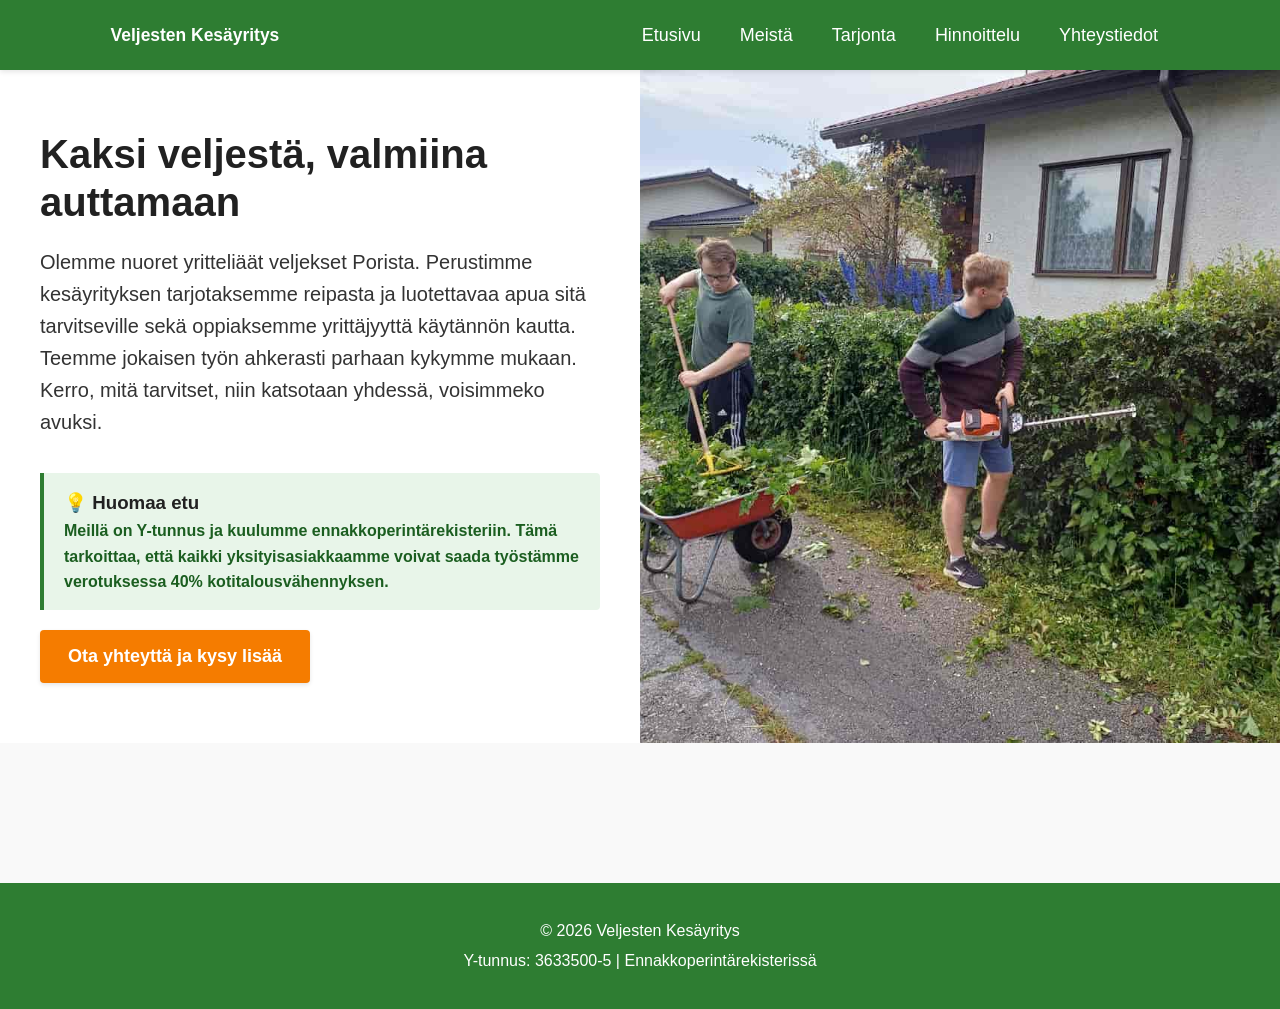
<file: index.html>
<!DOCTYPE html>
<html lang="fi">
<head>
    <meta charset="UTF-8">
    <meta name="viewport" content="width=device-width, initial-scale=1.0">
    
    <!-- [MUOKATTAVA SISÄLTÖ: Selaimen välilehdessä näkyvä suosikkikuvake eli favicon] 
         Ohje: Vaihda href-arvo osoittamaan toisen yrityksen favicon-tiedostoon (suositus: SVG-muoto). -->
    <link rel="icon" type="image/svg+xml" href="kuvat/suosikkikuvake.svg">
    
    <!-- [MUOKATTAVA SISÄLTÖ: Sivuston otsikko / Title] 
         Ohje: Vaihda yrityksen nimi tähän. Tämä näkyy selaimen välilehdessä ja hakutuloksissa. -->
    <title>Veljesten Kesäyritys</title>
    
    <!-- Linkitys globaaliin CSS-tyylitiedostoon -->
    <link rel="stylesheet" href="css/style.css">
</head>
<body>

    <!-- YLÄTUNNISTE JA NAVIGAATIO -->
    <header class="site-header">
        <div class="nav-container">
            
            <!-- [MUOKATTAVA SISÄLTÖ: Yrityksen logo] 
                 Ohje: Vaihda kuvatiedosto toisen yrityksen logoon. 
                 Kuvasuhde- ja resoluutiosuositus: Vektorigrafiikka (SVG) tai vaakasuuntainen logo (korkeus n. 40-60px). 
                 Muista päivittää myös alt-teksti vastaamaan uutta yritystä. -->
            <div class="logo-alue">
                <img src="kuvat/logo.svg" alt="Veljesten Kesäyritys Logo">
            </div>

            <!-- CSS Checkbox Hack -mobiilivalikon kytkin (ei vaadi JavaScriptiä) -->
            <input type="checkbox" id="menu-toggle" class="menu-toggle">
            <label for="menu-toggle" class="menu-icon">
                <span></span><span></span><span></span>
            </label>

            <!-- [MUOKATTAVA SISÄLTÖ: Navigaation valikkolinkit] 
                 Ohje: Voit muuttaa tai lisätä sivujen polkuja tarpeen mukaan (esim. toinen sivusto saattaa vaatia eri alasivuja). -->
            <nav class="nav-menu">
                <a href="index.html">Etusivu</a>
                <a href="meista.html">Meistä</a>
                <a href="tarjonta.html">Tarjonta</a>
                <a href="hinnasto.html">Hinnoittelu</a>
                <a href="yhteystiedot.html">Yhteystiedot</a>
            </nav>
        </div>
    </header>

    <!-- PÄÄSISÄLTÖ: HERO-OSIO (Split-Layout) -->
    <main class="hero-section">
        <section class="hero-text-side">
            
            <!-- [MUOKATTAVA SISÄLTÖ: HERO-OTSIKKO JA PÄÄTEKSTIT] 
                 Ohje: Vaihda pääotsikko (<h1>) ja leipäteksti (.lead-text) vastaamaan uuden yrityksen palvelulupausta. -->
            <h1>Kaksi veljestä, valmiina auttamaan</h1>
            <p class="lead-text">Olemme nuoret yritteliäät veljekset Porista. Perustimme kesäyrityksen tarjotaksemme reipasta ja luotettavaa apua sitä tarvitseville sekä oppiaksemme yrittäjyyttä käytännön kautta. Teemme jokaisen työn ahkerasti parhaan kykymme mukaan. Kerro, mitä tarvitset, niin katsotaan yhdessä, voisimmeko avuksi.</p>
            
            <!-- [MUOKATTAVA SISÄLTÖ: Erityishuomautus / Etolaatikko] 
                 Ohje: Jos yrityksellä on jokin erityinen kilpailuetu (esim. ennakkoperintärekisteri, takuu tai muu vastaava), muokkaa tätä laatikkoa tai poista se tarvittaessa kokonaan. -->
            <div class="tax-highlight-box">
                <h3>💡 Huomaa etu</h3>
                <p>Meillä on Y-tunnus ja kuulumme <strong>ennakkoperintärekisteriin</strong>. Tämä tarkoittaa, että kaikki yksityisasiakkaamme voivat saada työstämme <strong> verotuksessa 40% kotitalousvähennyksen. </strong> </p>
            </div>

            <!-- [MUOKATTAVA SISÄLTÖ: Toimintakehoitus / CTA-painike] 
                 Ohje: Muuta painikkeen teksti ja kohde-linkki (href) tarvittaessa (esim. suoraan ajanvaraukseen tai yhteydenottosivulle). -->
            <a href="yhteystiedot.html" class="cta-button">Ota yhteyttä ja kysy lisää</a>
            <!-- [/MUOKATTAVA SISÄLTÖ] -->
        </section>

        <!-- [MUOKATTAVA SISÄLTÖ: HERO-KUVA] 
             Ohje: Vaihda kuvatiedosto uuden yrityksen toimintaan sopivaksi. 
             Kuvasuhde- ja resoluutiosuositus: Vaakakuva (esim. suhde 4:3 tai 16:9), minimileveys 1200px terävän lopputuloksen takaamiseksi. 
             Muista päivittää myös alt-teksti vastaamaan uutta kuvaa. -->
        <section class="hero-image-side">
            <img src="kuvat/hero.jpg" alt="Veljekset leikkaamassa aitaa">
        </section>
    </main>

    <!-- [MUOKATTAVA SISÄLTÖ: ETUSIVUN LISÄSISÄLTÖ / ESITTELYTEKSTI] 
         Ohje: Tähän voi lisätä vapaasti osioita (esim. nostoja palveluista tai asiakaspalautteita) tarpeen mukaan. -->
    <section class="container readability-text">
        
    </section>

    <!-- ALATUNNISTE (FOOTER) -->
    <footer class="site-footer">
        <!-- [MUOKATTAVA SISÄLTÖ: Alatunnisteen tekstit, vuosiluku ja yrityksen viralliset tiedot] 
             Ohje: Päivitä tähän uuden yrityksen nimi, Y-tunnus sekä mahdolliset rekisteritiedot. -->
        <p>&copy; 2026 Veljesten Kesäyritys</p>
        <p>Y-tunnus: 3633500-5 | Ennakkoperintärekisterissä</p>
    </footer>

</body>
</html>
</file>
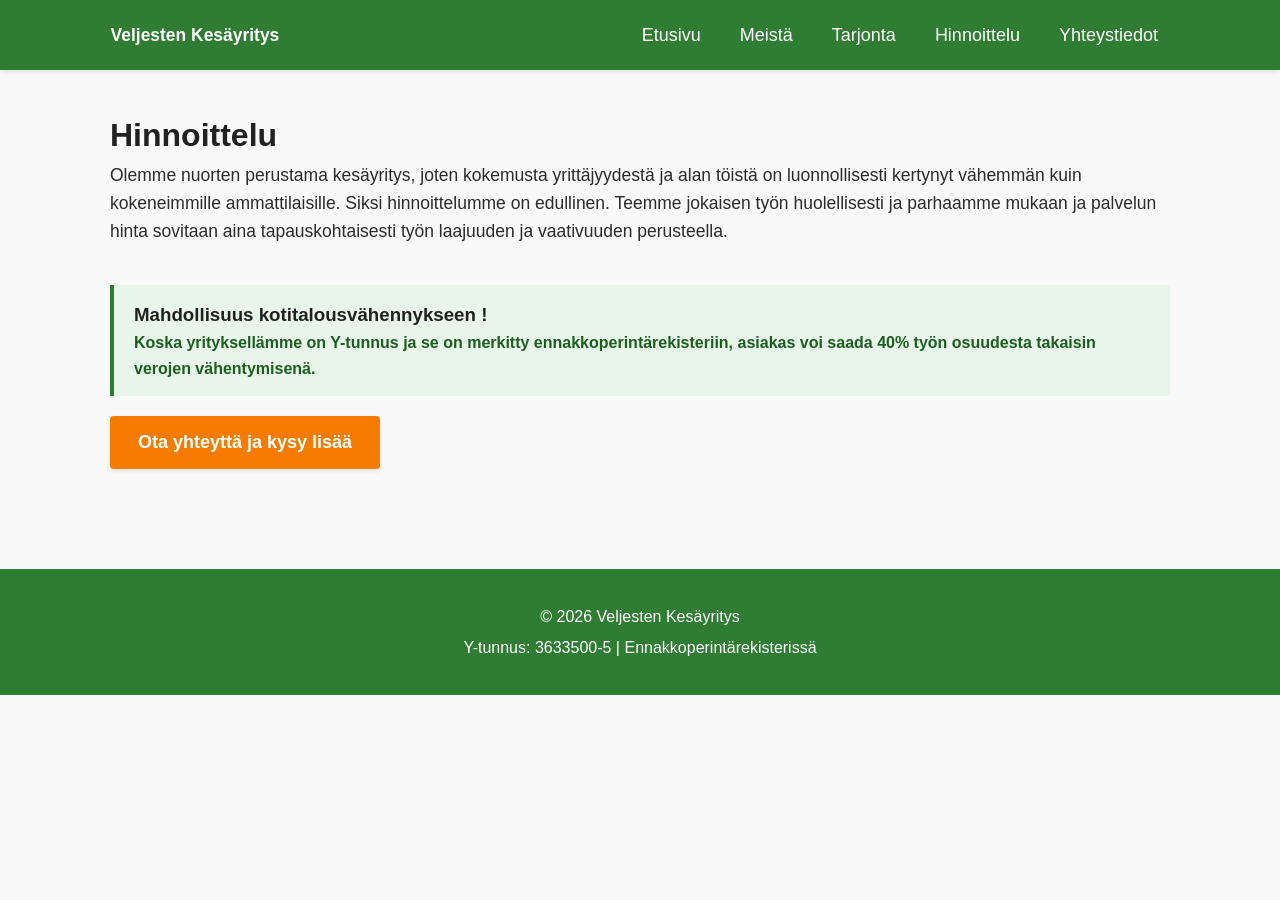
<file: hinnasto.html>
<!DOCTYPE html>
<html lang="fi">
<head>
    <meta charset="UTF-8">
    <meta name="viewport" content="width=device-width, initial-scale=1.0">
	<!-- [MUOKATTAVA SISÄLTÖ: Selaimen välilehdessä näkyvä suosikkikuvake eli favicon] 
         Ohje: Vaihda href-arvo osoittamaan toisen yrityksen favicon-tiedostoon (suositus: SVG-muoto). -->
	<link rel="icon" type="image/svg+xml" href="kuvat/suosikkikuvake.svg">
    
    <!-- [MUOKATTAVA SISÄLTÖ: Sivuston otsikko / Title] 
         Ohje: Muuta sivun nimi ja yrityksen nimi vastaamaan uutta yritystä. Tämä näkyy selaimen välilehdessä. -->
    <title>Hinnasto - Veljesten Kesäyritys</title>
    
    <!-- Linkitys globaaliin CSS-tyylitiedostoon -->
    <link rel="stylesheet" href="css/style.css">
</head>
<body>

    <!-- YLÄTUNNISTE JA NAVIGAATIO -->
    <header class="site-header">
        <div class="nav-container">
            
            <!-- [MUOKATTAVA SISÄLTÖ: Yrityksen logo] 
                 Ohje: Vaihda kuvatiedosto toisen yrityksen logoon. 
                 Kuvasuhde- ja resoluutiosuositus: Vektorigrafiikka (SVG) tai vaakasuuntainen logo (korkeus n. 40-60px). 
                 Muista päivittää myös alt-teksti vastaamaan uutta yritystä. -->
            <div class="logo-alue">
                <img src="kuvat/logo.svg" alt="Veljesten Kesäyritys Logo">
            </div>

            <!-- CSS Checkbox Hack -mobiilivalikon kytkin (ei vaadi JavaScriptiä) -->
            <input type="checkbox" id="menu-toggle" class="menu-toggle">
            <label for="menu-toggle" class="menu-icon">
                <span></span><span></span><span></span>
            </label>

            <!-- [MUOKATTAVA SISÄLTÖ: Navigaation valikkolinkit] 
                 Ohje: Voit muuttaa tai lisätä sivujen polkuja tarpeen mukaan. -->
            <nav class="nav-menu">
                <a href="index.html">Etusivu</a>
                <a href="meista.html">Meistä</a>
                <a href="tarjonta.html">Tarjonta</a>
                <a href="hinnasto.html">Hinnoittelu</a>
                <a href="yhteystiedot.html">Yhteystiedot</a>
            </nav>
        </div>
    </header>

    <!-- PÄÄSISÄLTÖ: HINNASTO-OSIO -->
    <main class="container">
        
        <!-- [MUOKATTAVA SISÄLTÖ: Pääotsikko ja hinnoittelun kuvausteksti] 
             Ohje: Muokkaa otsikko ja hintojen määräytymisperusteita kuvaava teksti vastaamaan uuden yrityksen hinnoittelumallia. -->
        <h1>Hinnoittelu</h1>
        <p>Olemme nuorten perustama kesäyritys, joten kokemusta yrittäjyydestä ja alan töistä on luonnollisesti kertynyt vähemmän kuin kokeneimmille ammattilaisille. Siksi hinnoittelumme on edullinen. Teemme jokaisen työn huolellisesti ja parhaamme mukaan ja palvelun hinta sovitaan aina tapauskohtaisesti työn laajuuden ja vaativuuden perusteella.</p>
        
        <!-- [MUOKATTAVA SISÄLTÖ: Kotitalousvähennys- tai etulaatikko] 
             Ohje: Jos yrityksellä on vastaavia etuja (esim. ennakkoperintärekisteri ja kotitalousvähennys), muokkaa tekstiä tarvittaessa. 
             Huom. Tyyli käyttää inline-tyyliä (margin-top: 40px) asettelun ilmavammaksi tekemiseen. -->
        <div class="tax-highlight-box" style="margin-top: 40px;">
            <h3>Mahdollisuus kotitalousvähennykseen !</h3>
            <p>Koska yrityksellämme on Y-tunnus ja se on merkitty ennakkoperintärekisteriin, asiakas voi saada 40% työn osuudesta takaisin verojen vähentymisenä.</p>
        </div>

        <!-- [MUOKATTAVA SISÄLTÖ: Toimintakehoitus / CTA-painike] 
             Ohje: Muuta tarvittaessa painikkeen tekstiä tai kohde-linkkiä (href). -->
        <a href="yhteystiedot.html" class="cta-button">Ota yhteyttä ja kysy lisää</a>
        <!-- [/MUOKATTAVA SISÄLTÖ] -->
    </main>

    <!-- ALATUNNISTE (FOOTER) -->
    <footer class="site-footer">
        <!-- [MUOKATTAVA SISÄLTÖ: Alatunnisteen tekstit, vuosiluku ja yrityksen viralliset tiedot] 
             Ohje: Päivitä tähän uuden yrityksen nimi, Y-tunnus sekä mahdolliset rekisteritiedot. -->
        <p>&copy; 2026 Veljesten Kesäyritys</p>
        <p>Y-tunnus: 3633500-5 | Ennakkoperintärekisterissä</p>
    </footer>

</body>
</html>
</file>
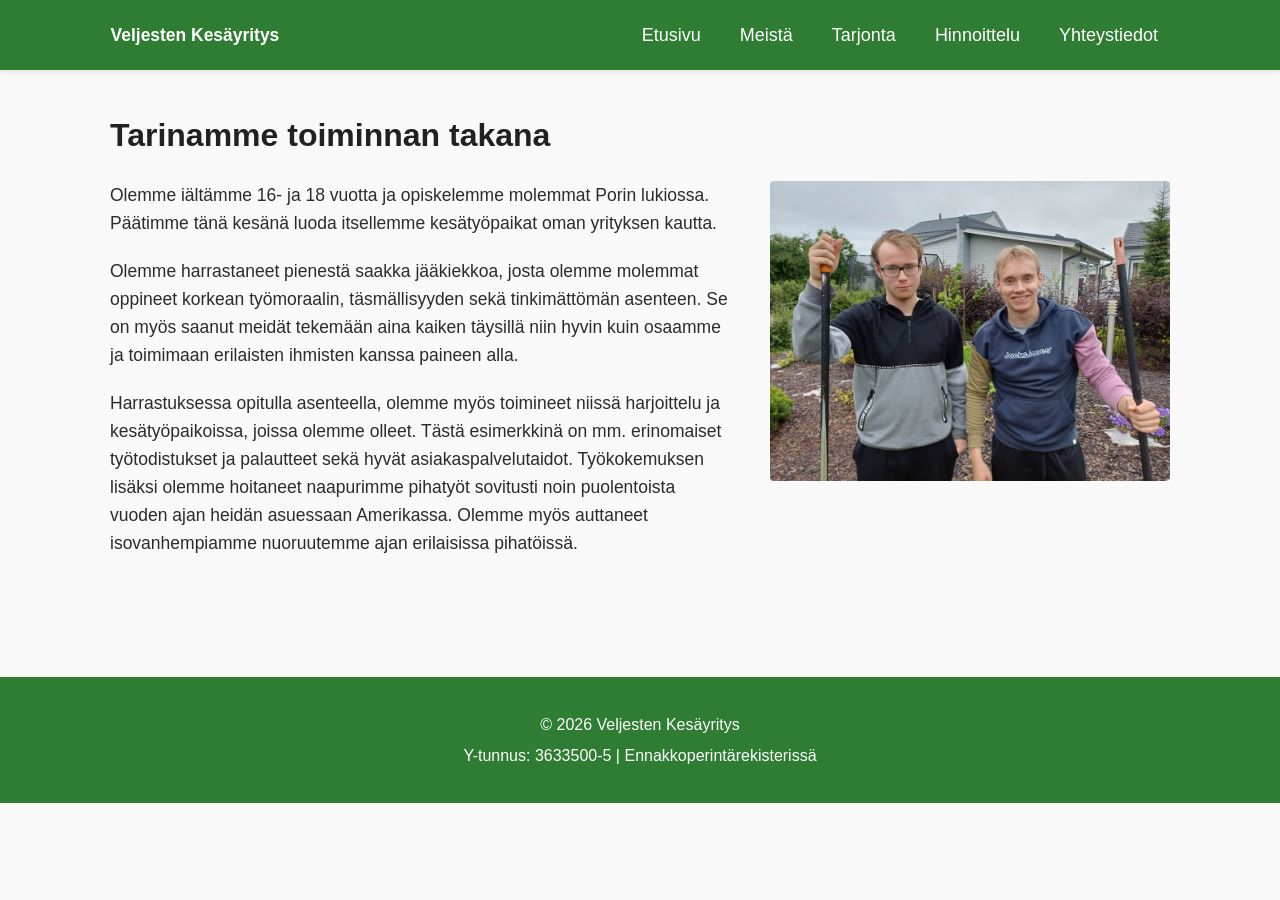
<file: meista.html>
<!DOCTYPE html>
<html lang="fi">
<head>
    <meta charset="UTF-8">
    <meta name="viewport" content="width=device-width, initial-scale=1.0">
	<!-- [MUOKATTAVA SISÄLTÖ: Selaimen välilehdessä näkyvä suosikkikuvake eli favicon] 
         Ohje: Vaihda href-arvo osoittamaan toisen yrityksen favicon-tiedostoon (suositus: SVG-muoto). -->
	<link rel="icon" type="image/svg+xml" href="kuvat/suosikkikuvake.svg">
    
    <!-- [MUOKATTAVA SISÄLTÖ: Sivuston otsikko / Title] 
         Ohje: Muuta sivun nimi ja yrityksen nimi vastaamaan uutta yritystä. Tämä näkyy selaimen välilehdessä. -->
    <title>Meistä - Veljesten Kesäyritys</title>
    
    <!-- Linkitys globaaliin CSS-tyylitiedostoon -->
    <link rel="stylesheet" href="css/style.css">
</head>
<body>

    <!-- YLÄTUNNISTE JA NAVIGAATIO -->
    <header class="site-header">
        <div class="nav-container">
            
            <!-- [MUOKATTAVA SISÄLTÖ: Yrityksen logo] 
                 Ohje: Vaihda kuvatiedosto toisen yrityksen logoon. 
                 Kuvasuhde- ja resoluutiosuositus: Vektorigrafiikka (SVG) tai vaakasuuntainen logo (korkeus n. 40-60px). 
                 Muista päivittää myös alt-teksti vastaamaan uutta yritystä. -->
            <div class="logo-alue">
                <img src="kuvat/logo.svg" alt="Veljesten Kesäyritys Logo">
            </div>

            <!-- CSS Checkbox Hack -mobiilivalikon kytkin (ei vaadi JavaScriptiä) -->
            <input type="checkbox" id="menu-toggle" class="menu-toggle">
            <label for="menu-toggle" class="menu-icon">
                <span></span><span></span><span></span>
            </label>

            <!-- [MUOKATTAVA SISÄLTÖ: Navigaation valikkolinkit] 
                 Ohje: Voit muuttaa tai lisätä sivujen polkuja tarpeen mukaan. -->
            <nav class="nav-menu">
                <a href="index.html">Etusivu</a>
                <a href="meista.html">Meistä</a>
                <a href="tarjonta.html">Tarjonta</a>
                <a href="hinnasto.html">Hinnoittelu</a>
                <a href="yhteystiedot.html">Yhteystiedot</a>
            </nav>
        </div>
    </header>

    <!-- PÄÄSISÄLTÖ: MEISTÄ-OSIO (Asettelu: Tarinatekstit vasemmalla, kuva oikealla) -->
    <main class="container">
        
        <!-- [MUOKATTAVA SISÄLTÖ: Pääotsikko] 
             Ohje: Voit muuttaa otsikkoa (esim. "Tarinamme", "Keitä olemme" tai vastaava). -->
        <h1>Tarinamme toiminnan takana</h1>
        
        <div class="about-layout">
            <div class="about-text-column">
                <!-- [MUOKATTAVA SISÄLTÖ: MEISTÄ-TARINA / YRITYSTARINA] 
                     Ohje: Kirjoita tähän uuden yrityksen tarina, taustat, arvot tai yrittäjien esittelytekstit. 
                     Voit lisätä tai poistaa kappaleita (<p>-elementtejä) tarpeen mukaan. -->
                <p>Olemme iältämme 16- ja 18 vuotta ja opiskelemme molemmat Porin lukiossa. Päätimme tänä kesänä luoda itsellemme kesätyöpaikat oman yrityksen kautta.</p>
                <p>Olemme harrastaneet pienestä saakka jääkiekkoa, josta olemme molemmat oppineet korkean työmoraalin, täsmällisyyden sekä tinkimättömän asenteen. Se on myös saanut meidät tekemään aina kaiken täysillä niin hyvin kuin osaamme ja toimimaan erilaisten ihmisten kanssa paineen alla.</p>
                <p>Harrastuksessa opitulla asenteella, olemme myös toimineet niissä harjoittelu ja kesätyöpaikoissa, joissa olemme olleet. Tästä esimerkkinä on mm. erinomaiset työtodistukset ja palautteet sekä hyvät asiakaspalvelutaidot. Työkokemuksen lisäksi olemme hoitaneet naapurimme pihatyöt sovitusti noin puolentoista vuoden ajan heidän asuessaan Amerikassa. Olemme myös auttaneet isovanhempiamme nuoruutemme ajan erilaisissa pihatöissä.</p>
                <!-- [/MUOKATTAVA SISÄLTÖ] -->
            </div>

            <!-- [MUOKATTAVA SISÄLTÖ: ESITTELYKUVA / TIIMIKUVA] 
                 Ohje: Vaihda kuvatiedosto uuden yrityksen tekijöitä tai toimintaa esittävään kuvaan. 
                 Kuvasuhde- ja resoluutiosuositus: Pysty- tai neliökuva (esim. suhde 4:3 tai 1:1), minimileveys 800px. 
                 Muista päivittää myös alt-teksti kuvaamaan uutta kuvaa. -->
            <div class="about-image-column">
                <img src="kuvat/meista.jpg" alt="Veljekset työkaluineen valmiina pihanhoitotöihin">
            </div>
        </div>
    </main>

    <!-- ALATUNNISTE (FOOTER) -->
    <footer class="site-footer">
        <!-- [MUOKATTAVA SISÄLTÖ: Alatunnisteen tekstit, vuosiluku ja yrityksen viralliset tiedot] 
             Ohje: Päivitä tähän uuden yrityksen nimi, Y-tunnus sekä mahdolliset rekisteritiedot. -->
        <p>&copy; 2026 Veljesten Kesäyritys</p>
        <p>Y-tunnus: 3633500-5 | Ennakkoperintärekisterissä</p>
    </footer>

</body>
</html>
</file>
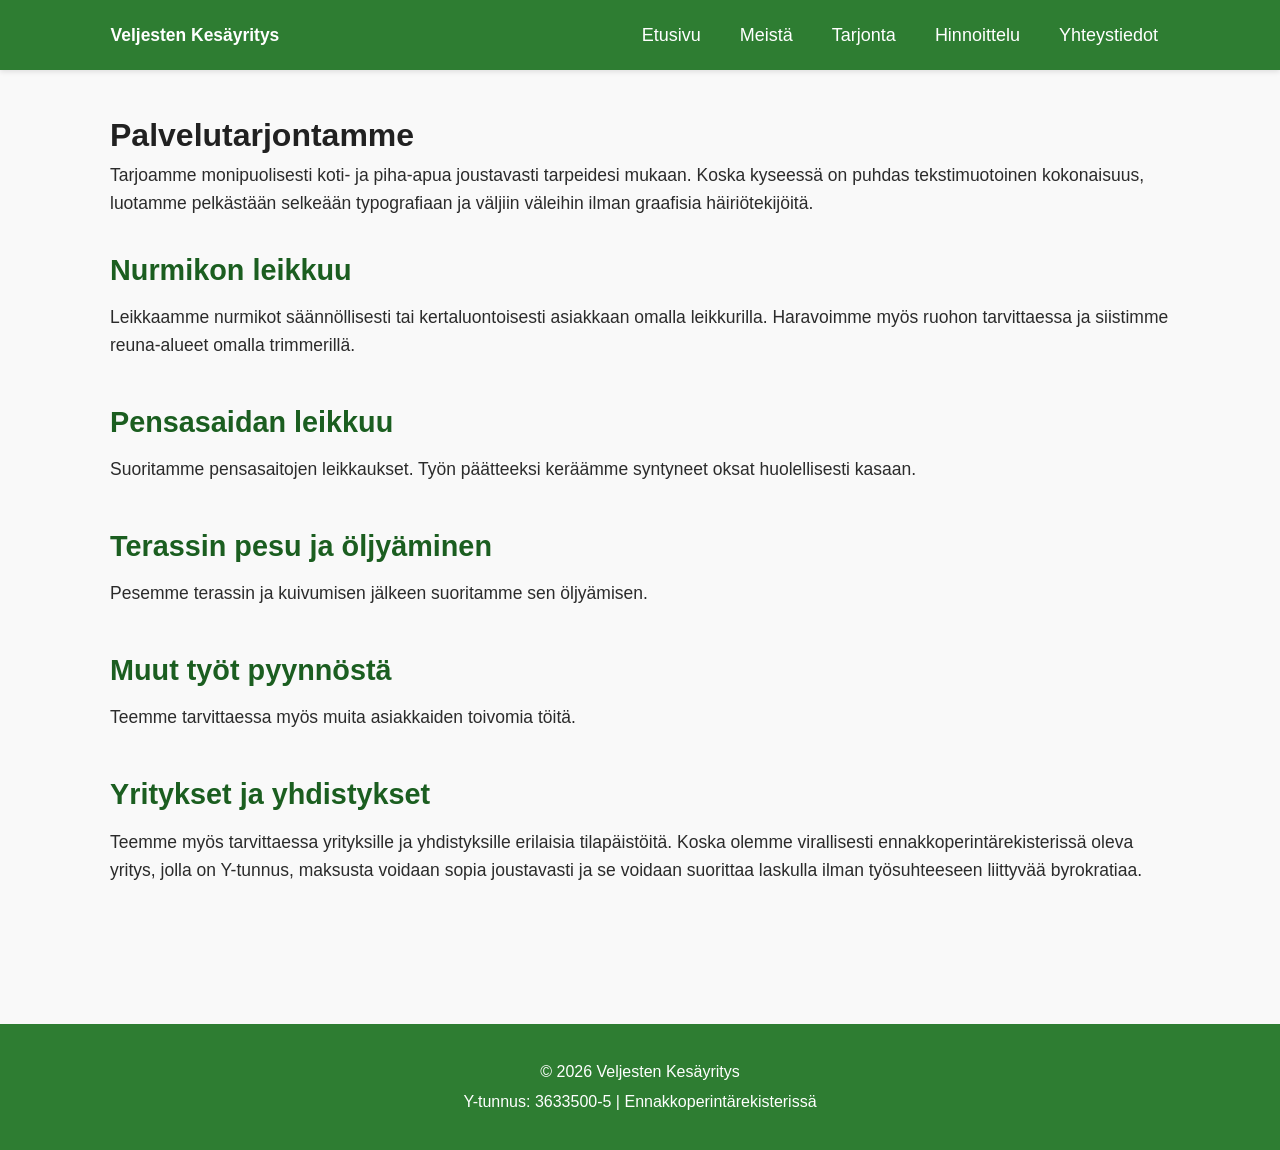
<file: tarjonta.html>
<!DOCTYPE html>
<html lang="fi">
<head>
    <meta charset="UTF-8">
    <meta name="viewport" content="width=device-width, initial-scale=1.0">
	<!-- [MUOKATTAVA SISÄLTÖ: Selaimen välilehdessä näkyvä suosikkikuvake eli favicon] 
         Ohje: Vaihda href-arvo osoittamaan toisen yrityksen favicon-tiedostoon (suositus: SVG-muoto). -->
	<link rel="icon" type="image/svg+xml" href="kuvat/suosikkikuvake.svg">
    
    <!-- [MUOKATTAVA SISÄLTÖ: Sivuston otsikko / Title] 
         Ohje: Muuta sivun nimi ja yrityksen nimi vastaamaan uutta yritystä. Tämä näkyy selaimen välilehdessä. -->
    <title>Tarjonta - Veljesten Pihanhoito</title>
    
    <!-- Linkitys globaaliin CSS-tyylitiedostoon -->
    <link rel="stylesheet" href="css/style.css">
</head>
<body>

    <!-- YLÄTUNNISTE JA NAVIGAATIO -->
    <header class="site-header">
        <div class="nav-container">
            
            <!-- [MUOKATTAVA SISÄLTÖ: Yrityksen logo] 
                 Ohje: Vaihda kuvatiedosto toisen yrityksen logoon. 
                 Kuvasuhde- ja resoluutiosuositus: Vektorigrafiikka (SVG) tai vaakasuuntainen logo (korkeus n. 40-60px). 
                 Muista päivittää myös alt-teksti vastaamaan uutta yritystä. -->
            <div class="logo-alue">
                <img src="kuvat/logo.svg" alt="Veljesten Kesäyritys Logo">
            </div>

            <!-- CSS Checkbox Hack -mobiilivalikon kytkin (ei vaadi JavaScriptiä) -->
            <input type="checkbox" id="menu-toggle" class="menu-toggle">
            <label for="menu-toggle" class="menu-icon">
                <span></span><span></span><span></span>
            </label>

            <!-- [MUOKATTAVA SISÄLTÖ: Navigaation valikkolinkit] 
                 Ohje: Voit muuttaa tai lisätä sivujen polkuja tarpeen mukaan. -->
            <nav class="nav-menu">
                <a href="index.html">Etusivu</a>
                <a href="meista.html">Meistä</a>
                <a href="tarjonta.html">Tarjonta</a>
                <a href="hinnasto.html">Hinnoittelu</a>
                <a href="yhteystiedot.html">Yhteystiedot</a>
            </nav>
        </div>
    </header>

    <!-- PÄÄSISÄLTÖ: TARJONTA- / PALVELUSIVU -->
    <main class="container">
        
        <!-- [MUOKATTAVA SISÄLTÖ: Pääotsikko ja johdantoteksti] 
             Ohje: Muuta otsikko ja johdanto vastaamaan uuden yrityksen tarjoamia palveluita yleisellä tasolla. -->
        <h1>Palvelutarjontamme</h1>
        <p>Tarjoamme monipuolisesti koti- ja piha-apua joustavasti tarpeidesi mukaan. Koska kyseessä on puhdas tekstimuotoinen kokonaisuus, luotamme pelkästään selkeään typografiaan ja väljiin väleihin ilman graafisia häiriötekijöitä.</p>
        
        <!-- [MUOKATTAVA SISÄLTÖ: PALVELUT / TUOTTEET - LOHKOT] 
             Ohje: Tässä osiossa palvelut on listattu puhtaasti typografialla (ilman erillisiä laatikoita tai taustoja). 
             Voit lisätä, poistaa tai muokata .service-block -elementtejä uuden yrityksen palveluiden mukaisesti. -->
        <div class="services-pure-text">
            
            <!-- Palvelu 1 -->
            <div class="service-block">
                <h2>Nurmikon leikkuu</h2>
                <p>Leikkaamme nurmikot säännöllisesti tai kertaluontoisesti asiakkaan omalla leikkurilla. Haravoimme myös ruohon tarvittaessa ja siistimme reuna-alueet omalla trimmerillä.</p>
            </div>
               
            <!-- Palvelu 2 -->
            <div class="service-block">
                <h2>Pensasaidan leikkuu</h2>
				<p>Suoritamme pensasaitojen leikkaukset. Työn päätteeksi keräämme syntyneet oksat huolellisesti kasaan.</p>
            </div>

            <!-- Palvelu 3 -->
            <div class="service-block">
                <h2>Terassin pesu ja öljyäminen</h2>
                <p>Pesemme terassin ja kuivumisen jälkeen suoritamme sen öljyämisen.</p>
            </div>

            <!-- Palvelu 4 -->
            <div class="service-block">
                <h2>Muut työt pyynnöstä</h2>
                <p>Teemme tarvittaessa myös muita asiakkaiden toivomia töitä.</p>
            </div>
			
            <!-- Palvelu 5 / Erityisasiakaskohderyhmä -->
			<div class="service-block">
                <h2>Yritykset ja yhdistykset</h2>
                <p>Teemme myös tarvittaessa yrityksille ja yhdistyksille erilaisia tilapäistöitä. Koska olemme virallisesti ennakkoperintärekisterissä oleva yritys, jolla on Y-tunnus, maksusta voidaan sopia joustavasti ja se voidaan suorittaa laskulla ilman työsuhteeseen liittyvää byrokratiaa.</p>
            </div>

        </div>
        <!-- [/MUOKATTAVA SISÄLTÖ] -->
    </main>

    <!-- ALATUNNISTE (FOOTER) -->
    <footer class="site-footer">
        <!-- [MUOKATTAVA SISÄLTÖ: Alatunnisteen tekstit, vuosiluku ja yrityksen viralliset tiedot] 
             Ohje: Päivitä tähän uuden yrityksen nimi, Y-tunnus sekä mahdolliset rekisteritiedot. -->
        <p>&copy; 2026 Veljesten Kesäyritys</p>
        <p>Y-tunnus: 3633500-5 | Ennakkoperintärekisterissä</p>
    </footer>

</body>
</html>
</file>
<file: css/style.css>
/* ==========================================================================
   CSS-MUUTTUJAT JA VÄRIT (MUOKATTAVISSA)
   Ohje: Tässä lohkossa keskitetään kaikki yrityksen visuaalisen ilmeen muuttujat. 
   Kun teet sivuston toiselle yritykselle, vaihda vain nämä hex-koodit vastaamaan 
   uuden yrityksen brändivärejä. Koko sivusto päivittyy automaattisesti näiden kautta.
   ========================================================================== */
:root {
    /* [MUOKATTAVA VÄRI]: Ruohonvihreä / Sivuston päätehosteväri. 
       Käytetään yläpalkissa, alatunnisteessa, laatikoiden reunoissa ja linkeissä. */
    --primary-color: #2e7d32; 
    
    /* [MUOKATTAVA VÄRI]: Tummanvihreä. 
       Käytetään yläpalkin valikon hover-efekteissä, otsikoissa ja tärkeissä korostuksissa. */
    --primary-dark: #1b5e20; 
    
    /* [MUOKATTAVA VÄRI]: CTA-PAINIKKEEN ORANSSI HUOMIOVÄRI. 
       Erottuu tehokkaasti vihreästä taustasta ja ohjaa käyttäjän huomion toimintapainikkeeseen. */
    --cta-color: #f57c00;        /* Ensisijainen oranssi toimintapainikkeen väri */
    --cta-hover-color: #e65100;  /* Oranssin painikkeen tummempi sävy hiiren viennin (hover) aikana */
    
    /* [MUOKATTAVA VÄRI]: Vaaleanvihreä infoboksin tausta. 
       Käytetään esimerkiksi kotitalousvähennys- tai huomautuslaatikoiden taustavärinä. */
    --light-green-bg: #e8f5e9; 
    
    /* [MUOKATTAVA VÄRI]: Tumma harmaa/musta leipätekstille. 
       Varmistaa korkean kontrastin ja erinomaisen luettavuuden valkoisella taustalla. */
    --text-dark: #212121; 
    
    /* [MUOKATTAVA VÄRI]: Puhdas valkoinen tekstille ja elementeille. 
       Käytetään mm. yläpalkin linkeissä, painikkeiden teksteissä ja tummilla taustoilla. */
    --text-light: #ffffff; 
    
    /* [MUOKATTAVA VÄRI]: Vaalea harmaa sivuston yleisenä taustavärinä. */
    --bg-light: #f9f9f9; 
    
    /* [MUOKATTAVA RAKENNE]: Sivuston tekstialueiden ja navigaatiokontin yhtenäinen maksimileveys. 
       Pitää sisällön luettavana eikä venytä sitä liian leveäksi suurilla näytöillä. */
    --content-max-width: 1100px;
}

/* ==========================================================================
   YLEISET TYYLIT JA TYPOGRAFIA
   ========================================================================== */
* {
    box-sizing: border-box;
    margin: 0;
    padding: 0;
}

body {
    font-family: -apple-system, BlinkMacSystemFont, "Segoe UI", Roboto, Helvetica, Arial, sans-serif;
    color: var(--text-dark);
    background-color: var(--bg-light);
    line-height: 1.6;
    font-size: 16px; /* Peruskoko */
}

/* Yleinen säiliö (container), joka pitää sisällön keskitettynä ja rajattuna max-leveyteen */
.container {
    max-width: var(--content-max-width);
    margin: 0 auto;
    padding: 40px 20px;
}

/* Parannettu luettavuus sisältösivuille (Meistä, Tarjonta, Hinnasto)
   Nostaa leipätekstin kokoa hieman suuremmaksi (17.5px) pitkien tekstien luettavuuden parantamiseksi */
.readability-text p, 
.about-text-column p, 
.services-pure-text p,
.container > p {
    font-size: 17.5px;
    margin-bottom: 20px;
    color: #2b2b2b;
}

/* ==========================================================================
   1.1 & 1.2 NAVIGAATIO JA LOGO-ALUE (LUKITTU TEKNIIKKA)
   ========================================================================== */
.site-header {
    background-color: var(--primary-color); /* Perustuu brändin pääväriin */
    position: sticky;
    top: 0;
    z-index: 1000;
    box-shadow: 0 2px 5px rgba(0,0,0,0.1);
}

.nav-container {
    max-width: var(--content-max-width);
    margin: 0 auto;
    display: flex;
    justify-content: space-between;
    align-items: center;
    padding: 10px 20px;
    position: relative;
}

/* [MUOKATTAVA KOKO]: Logon alueen maksimimitat. 
   Voit tarvittaessa säätää näitä, jos uuden yrityksen logo on muodoltaan poikkeava. */
.logo-alue {
    max-width: 180px;
    max-height: 50px;
    width: 100%;
    height: 50px;
    display: flex;
    align-items: center;
}

.logo-alue img {
    display: block;
    width: 100%;
    height: 100%;
    object-fit: contain; /* Estää logon vääristymisen */
}

.nav-menu {
    display: flex;
    gap: 15px;
}

.nav-menu a {
    font-size: 18px; /* Navigaatiolinkkien kiinteä koko */
    color: var(--text-light);
    text-decoration: none;
    padding: 8px 12px;
    font-weight: 500;
    transition: background-color 0.2s ease;
    border-radius: 4px;
}

.nav-menu a:hover {
    background-color: var(--primary-dark); /* Vaihtuu hoverissa tummemmaksi pääväriksi */
}

/* CSS Checkbox Hack -mobiilivalikon tekniikka (ei vaadi JavaScriptiä) */
.menu-toggle {
    display: none;
}

.menu-icon {
    display: none;
    cursor: pointer;
    flex-direction: column;
    gap: 5px;
    width: 30px;
}

.menu-icon span {
    display: block;
    height: 3px;
    width: 100%;
    background-color: var(--text-light);
    border-radius: 2px;
    transition: 0.3s;
}

/* ==========================================================================
   YHTEISET KOMPONENTIT (PAINIKKEET JA INFOLAATIKOT)
   ========================================================================== */
/* Toimintakehoituspainike (CTA-button) */
.cta-button {
    display: inline-block;
    background-color: var(--cta-color);
    color: var(--text-light);
    padding: 12px 28px;
    text-decoration: none;
    font-weight: bold;
    border-radius: 4px;
    transition: background-color 0.2s ease;
    font-size: 18px;
    box-shadow: 0 2px 4px rgba(0,0,0,0.1);
}

.cta-button:hover {
    background-color: var(--cta-hover-color);
}

/* Korostuslaatikko (esim. kotitalousvähennykselle tai huomautuksille) */
.tax-highlight-box {
    background-color: var(--light-green-bg);
    border-left: 4px solid var(--primary-color);
    padding: 15px 20px;
    margin: 20px 0;
    border-radius: 0 4px 4px 0;
}

.tax-highlight-box p {
    font-weight: 600;
    color: var(--primary-dark);
    font-size: 16px !important;
}

/* ==========================================================================
   1.4 HERO-OSION SPLIT-LAYOUT -ARKKITEHTUURI
   ========================================================================== */
.hero-section {
    display: grid;
    grid-template-columns: 1fr 1fr; /* Puolet tekstille, puolet kuvalle työpöytänäkymässä */
    min-height: 500px;
    background-color: #ffffff;
}

.hero-text-side {
    background-color: #ffffff;
    padding: 60px 40px;
    display: flex;
    flex-direction: column;
    justify-content: center;
    align-items: flex-start;
}

.hero-text-side h1 {
    font-size: 2.5rem;
    line-height: 1.2;
    margin-bottom: 20px;
    color: var(--text-dark);
}

.hero-text-side .lead-text {
    font-size: 1.25rem;
    margin-bottom: 15px;
    color: #333;
}

.hero-image-side {
    position: relative;
    width: 100%;
    height: 100%;
}

.hero-image-side img {
    display: block;
    width: 100%;
    height: 100%;
    object-fit: cover; /* Varmistaa, että kuva täyttää sille varatun tilan mittasuhteita rikkomatta */
}

/* ==========================================================================
   SIVUKOHTAISET ASETTELUT
   ========================================================================== */
/* Meistä-sivun asettelu (teksti ja kuva rinnakkain) */
.about-layout {
    display: flex;
    gap: 40px;
    align-items: flex-start;
    margin-top: 20px;
}

.about-text-column {
    flex: 1;
}

.about-image-column {
    width: 400px;
    height: 300px;
    flex-shrink: 0;
}

.about-image-column img {
    display: block;
    width: 100%;
    height: 100%;
    object-fit: cover;
    border-radius: 4px;
}

/* Tarjonta-sivun puhdas typografia (ei laatikoita ympärillä) */
.services-pure-text {
    margin-top: 30px;
}

.service-block {
    margin-bottom: 40px;
}

.service-block h2 {
    font-size: 1.8rem;
    margin-bottom: 10px;
    color: var(--primary-dark);
}

/* Hinnastotaulukko */
.table-responsive {
    overflow-x: auto;
    margin-top: 20px;
    background-color: #ffffff;
    border-radius: 4px;
    box-shadow: 0 1px 3px rgba(0,0,0,0.05);
}

table {
    width: 100%;
    border-collapse: collapse;
    text-align: left;
}

th, td {
    padding: 15px;
    border-bottom: 1px solid #eee;
}

td {
    font-size: 17px;
}

th {
    background-color: var(--light-green-bg);
    color: var(--primary-dark);
    font-weight: bold;
    font-size: 17px;
}

/* Yhteystiedot */
.contact-stacked {
    margin-top: 30px;
}

.contact-group {
    margin-bottom: 35px;
}

.contact-group p {
    font-size: 17.5px;
    margin-bottom: 8px;
}

.contact-group a {
    color: var(--primary-color);
    text-decoration: none;
    font-weight: bold;
}

.contact-group a:hover {
    text-decoration: underline;
}

/* ==========================================================================
   2.2 GLOBAALI ALATUNNISTE (FOOTER)
   ========================================================================== */
.site-footer {
    background-color: var(--primary-color); /* Sama tehosteväri kuin yläpalkissa */
    color: var(--text-light);
    padding: 30px 20px;
    text-align: center;
    margin-top: 60px;
}

.site-footer p {
    margin: 5px 0;
    font-size: 1rem;
}

/* ==========================================================================
   RESPONSIIVISUUS (MOBIILILAITTEET / MAX 768px)
   Ohje: Tämä osio huolehtii siitä, että sivusto mukautuu automaattisesti 
   puhelimien ja tablettien kapeammille näytöille.
   ========================================================================== */
@media (max-width: 768px) {
    /* Tuodaan hampurilaisvalikon kuvake näkyviin mobiilissa */
    .menu-icon {
        display: flex;
    }

    /* Piilotetaan normaali vaakavalikko oletuksena ja muunnetaan se alasvetovalikoksi */
    .nav-menu {
        display: none;
        flex-direction: column;
        position: absolute;
        top: 100%;
        left: 0;
        width: 100%;
        background-color: var(--primary-color);
        padding: 10px 0;
        box-shadow: 0 4px 5px rgba(0,0,0,0.1);
        gap: 0;
    }

    .nav-menu a {
        width: 100%;
        border-radius: 0;
        padding: 15px 20px;
    }

    /* CSS Checkbox Hack: Kun valikon checkbox on valittuna, valikko tulee näkyviin */
    .menu-toggle:checked ~ .nav-menu {
        display: flex;
    }

    /* Muutetaan etusivun Split-Layout (2 saraketta) allekkain pinotuksi (1 sarake) */
    .hero-section {
        grid-template-columns: 1fr;
    }

    .hero-text-side {
        padding: 40px 20px;
    }

    .hero-image-side {
        height: 300px;
    }

    /* Muutetaan Meistä-sivun kuva ja tekstit pinotuksi allekkain mobiilissa */
    .about-layout {
        flex-direction: column;
    }

    .about-image-column {
        width: 100%;
        height: 250px;
    }
}
</file>
